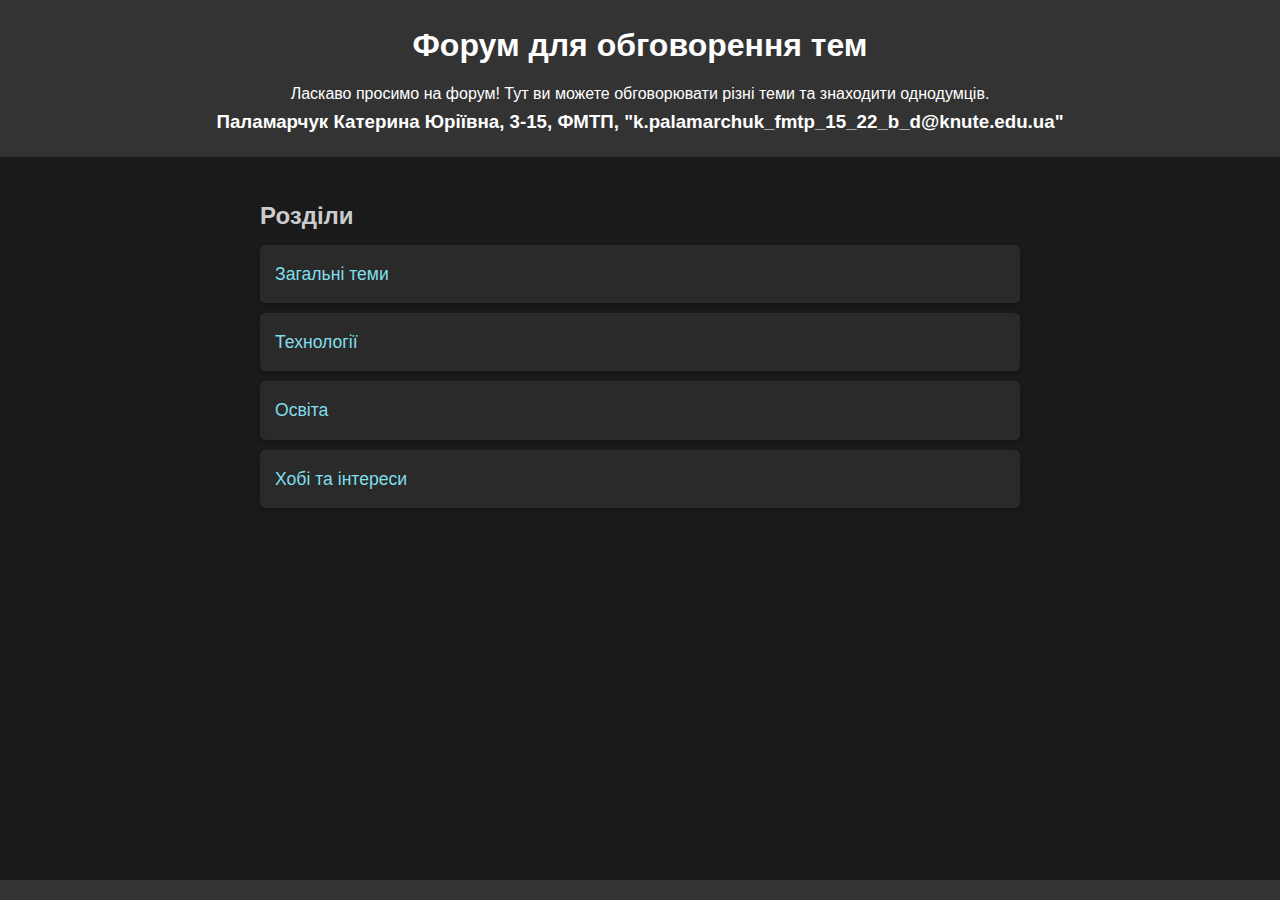
<file: index.html>
<!DOCTYPE html>
<html lang="uk">
<head>
    <meta charset="UTF-8">
    <meta name="viewport" content="width=device-width, initial-scale=1.0">
    <title>Форум - Головна</title>
    <link rel="stylesheet" href="styles.css">
</head>
<body>
    <header>
        <h1>Форум для обговорення тем</h1>
        <p>Ласкаво просимо на форум! Тут ви можете обговорювати різні теми та знаходити однодумців.</p>
        <h3>Паламарчук Катерина Юріївна, 3-15, ФМТП, "k.palamarchuk_fmtp_15_22_b_d@knute.edu.ua"</h3>
    </header>
    <main>
        <section>
            <h2>Розділи</h2>
            <ul>
                <li><a href="discussion-list.html">Загальні теми</a></li>
                <li><a href="discussion-list.html">Технології</a></li>
                <li><a href="discussion-list.html">Освіта</a></li>
                <li><a href="discussion-list.html">Хобі та інтереси</a></li>
            </ul>
        </section>
    </main>
    <footer>
    </footer>
</body>
</html>
</file>
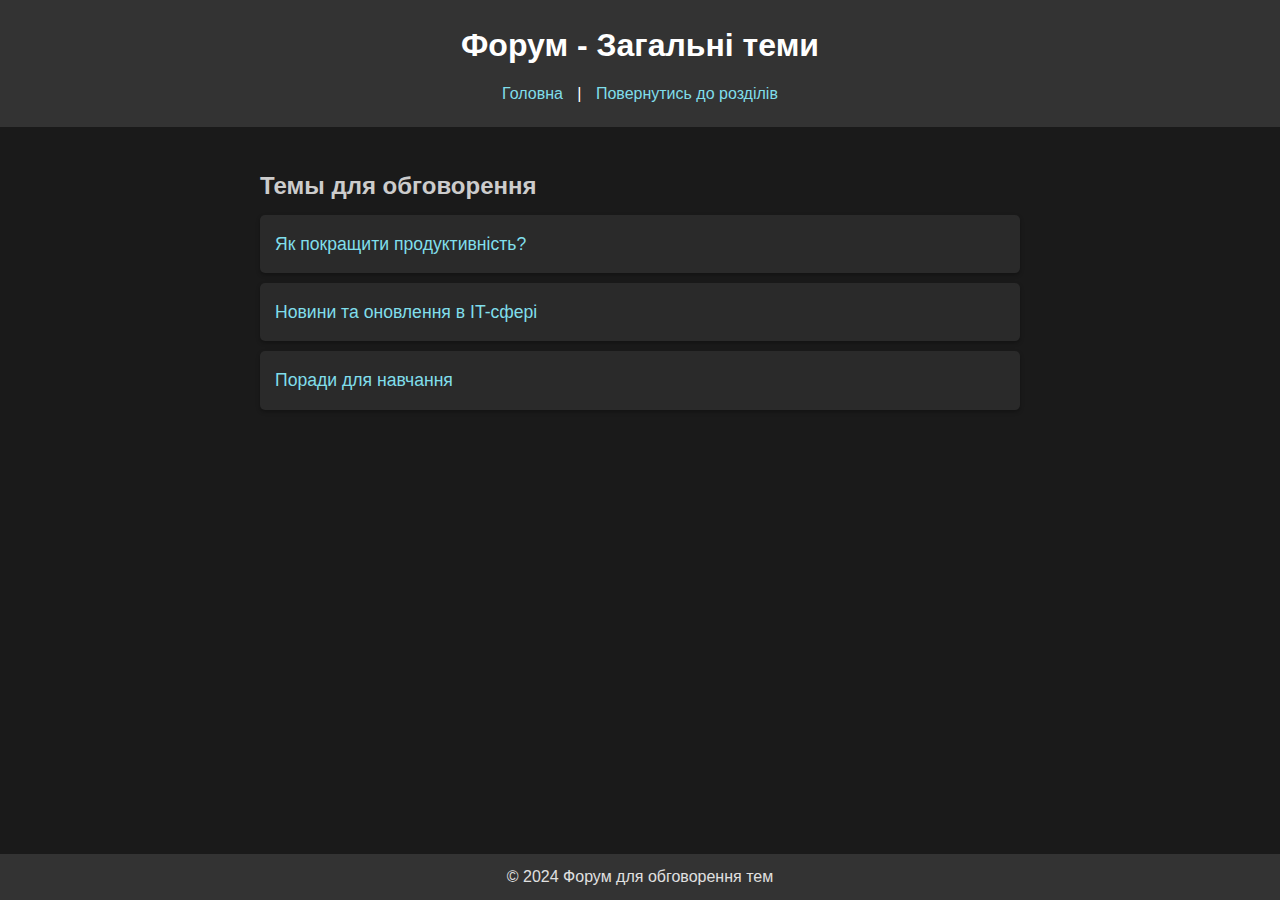
<file: discussion-list.html>
<!DOCTYPE html>
<html lang="uk">
<head>
    <meta charset="UTF-8">
    <meta name="viewport" content="width=device-width, initial-scale=1.0">
    <title>Форум - Загальні теми</title>
    <link rel="stylesheet" href="styles.css">
</head>
<body>
    <header>
        <h1>Форум - Загальні теми</h1>
        <nav>
            <a href="index.html">Головна</a> |
            <a href="discussion-list.html">Повернутись до розділів</a>
        </nav>
    </header>
    <main>
        <section>
            <h2>Темы для обговорення</h2>
            <ul>
                <li><a href="discussion.html">Як покращити продуктивність?</a></li>
                <li><a href="discussion.html">Новини та оновлення в IT-сфері</a></li>
                <li><a href="discussion.html">Поради для навчання</a></li>
            </ul>
        </section>
    </main>
    <footer>
        <p>&copy; 2024 Форум для обговорення тем</p>
    </footer>
</body>
</html>
</file>
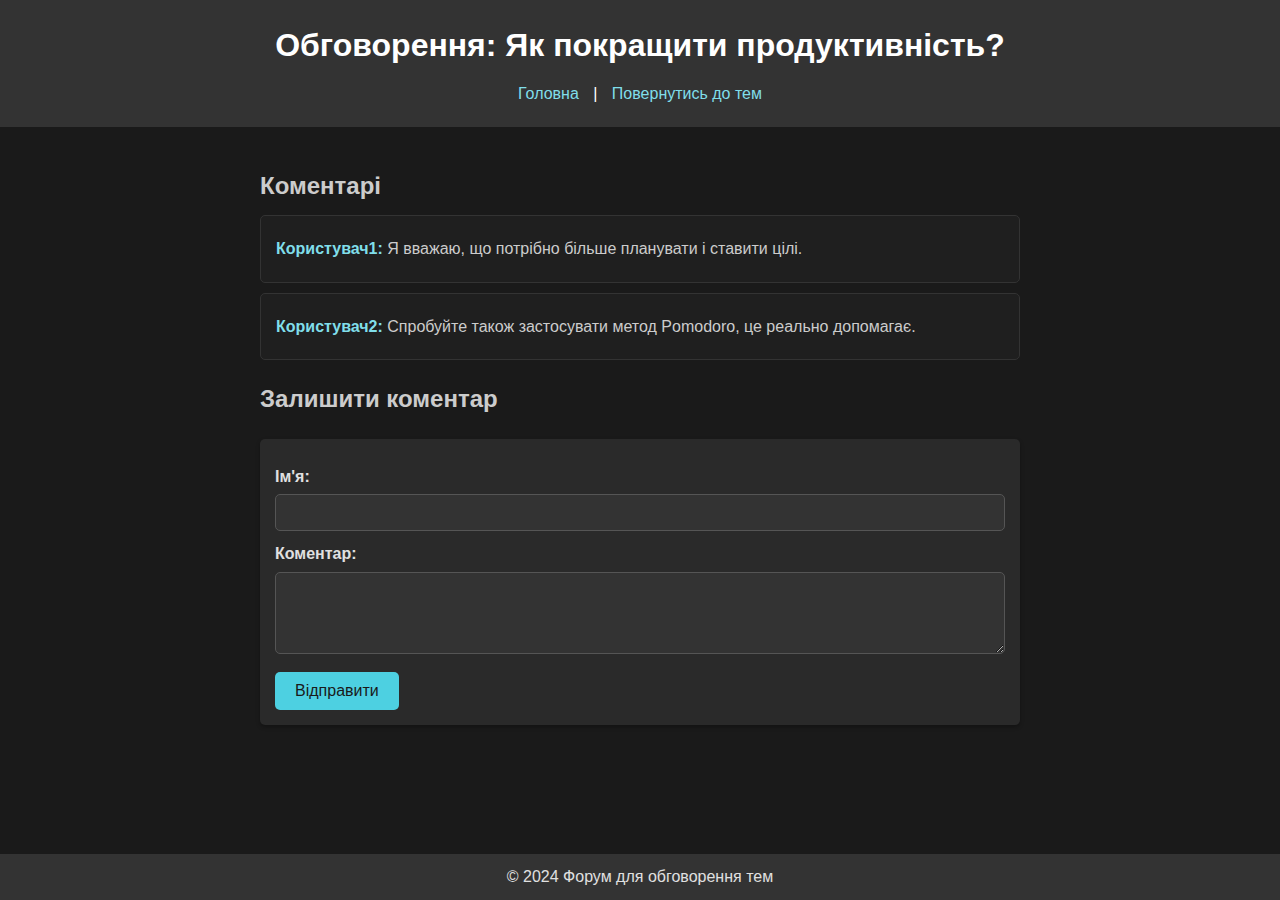
<file: discussion.html>
<!DOCTYPE html>
<html lang="uk">
<head>
    <meta charset="UTF-8">
    <meta name="viewport" content="width=device-width, initial-scale=1.0">
    <title>Форум - Обговорення теми</title>
    <link rel="stylesheet" href="styles.css">
</head>
<body>
    <header>
        <h1>Обговорення: Як покращити продуктивність?</h1>
        <nav>
            <a href="index.html">Головна</a> |
            <a href="discussion-list.html">Повернутись до тем</a>
        </nav>
    </header>
    <main>
        <section>
            <h2>Коментарі</h2>
            <div class="comment">
                <p><strong>Користувач1:</strong> Я вважаю, що потрібно більше планувати і ставити цілі.</p>
            </div>
            <div class="comment">
                <p><strong>Користувач2:</strong> Спробуйте також застосувати метод Pomodoro, це реально допомагає.</p>
            </div>
        </section>
        <section>
            <h2>Залишити коментар</h2>
            <form action="#" method="post">
                <label for="username">Ім'я:</label>
                <input type="text" id="username" name="username" required>
                
                <label for="comment">Коментар:</label>
                <textarea id="comment" name="comment" rows="4" required></textarea>
                
                <button type="submit">Відправити</button>
            </form>
        </section>
    </main>
    <footer>
        <p>&copy; 2024 Форум для обговорення тем</p>
    </footer>
</body>
</html>
</file>
<file: styles.css>
* {
    margin: 0;
    padding: 0;
    box-sizing: border-box;
}


body {
    font-family: Arial, sans-serif;
    background-color: #1a1a1a;
    color: #e0e0e0;
    line-height: 1.6;
    display: flex;
    flex-direction: column;
    align-items: center;
    min-height: 100vh;
}


main {
    width: 100%;
    max-width: 800px;
    padding: 20px;
}


header {
    text-align: center;
    padding: 20px;
    background-color: #333;
    color: #ffffff;
    width: 100%;
}

header h1 {
    margin-bottom: 10px;
}

header nav a {
    color: #80deea;
    text-decoration: none;
    margin: 0 10px;
}

header nav a:hover {
    color: #4dd0e1;
}

footer {
    text-align: center;
    padding: 10px;
    background-color: #333;
    color: #e0e0e0;
    width: 100%;
    position: fixed;
    bottom: 0;
}


section h2 {
    margin-top: 20px;
    font-size: 1.5em;
    color: #cccccc;
}

ul {
    list-style-type: none;
    padding: 0;
}

ul li {
    background-color: #2a2a2a;
    margin: 10px 0;
    padding: 15px;
    border-radius: 5px;
    box-shadow: 0 2px 4px rgba(0, 0, 0, 0.3);
}

ul li a {
    color: #80deea;
    text-decoration: none;
    font-size: 1.1em;
}

ul li a:hover {
    text-decoration: underline;
}


form {
    margin-top: 20px;
    padding: 15px;
    background-color: #2a2a2a;
    border-radius: 5px;
    box-shadow: 0 2px 4px rgba(0, 0, 0, 0.3);
}

form label {
    display: block;
    margin-top: 10px;
    font-weight: bold;
    color: #e0e0e0;
}

form input[type="text"],
form textarea {
    width: 100%;
    padding: 10px;
    margin-top: 5px;
    background-color: #333;
    border: 1px solid #555;
    color: #e0e0e0;
    border-radius: 5px;
}

form input[type="text"]::placeholder,
form textarea::placeholder {
    color: #888;
}

form button {
    margin-top: 10px;
    padding: 10px 20px;
    background-color: #4dd0e1;
    border: none;
    color: #1a1a1a;
    font-size: 1em;
    border-radius: 5px;
    cursor: pointer;
    transition: background-color 0.3s;
}

form button:hover {
    background-color: #80deea;
}


.comment {
    background-color: #1f1f1f;
    padding: 15px;
    border: 1px solid #333;
    border-radius: 5px;
    margin: 10px 0;
}

.comment p {
    margin: 5px 0;
    color: #cccccc;
}

.comment strong {
    color: #80deea;
}
</file>
